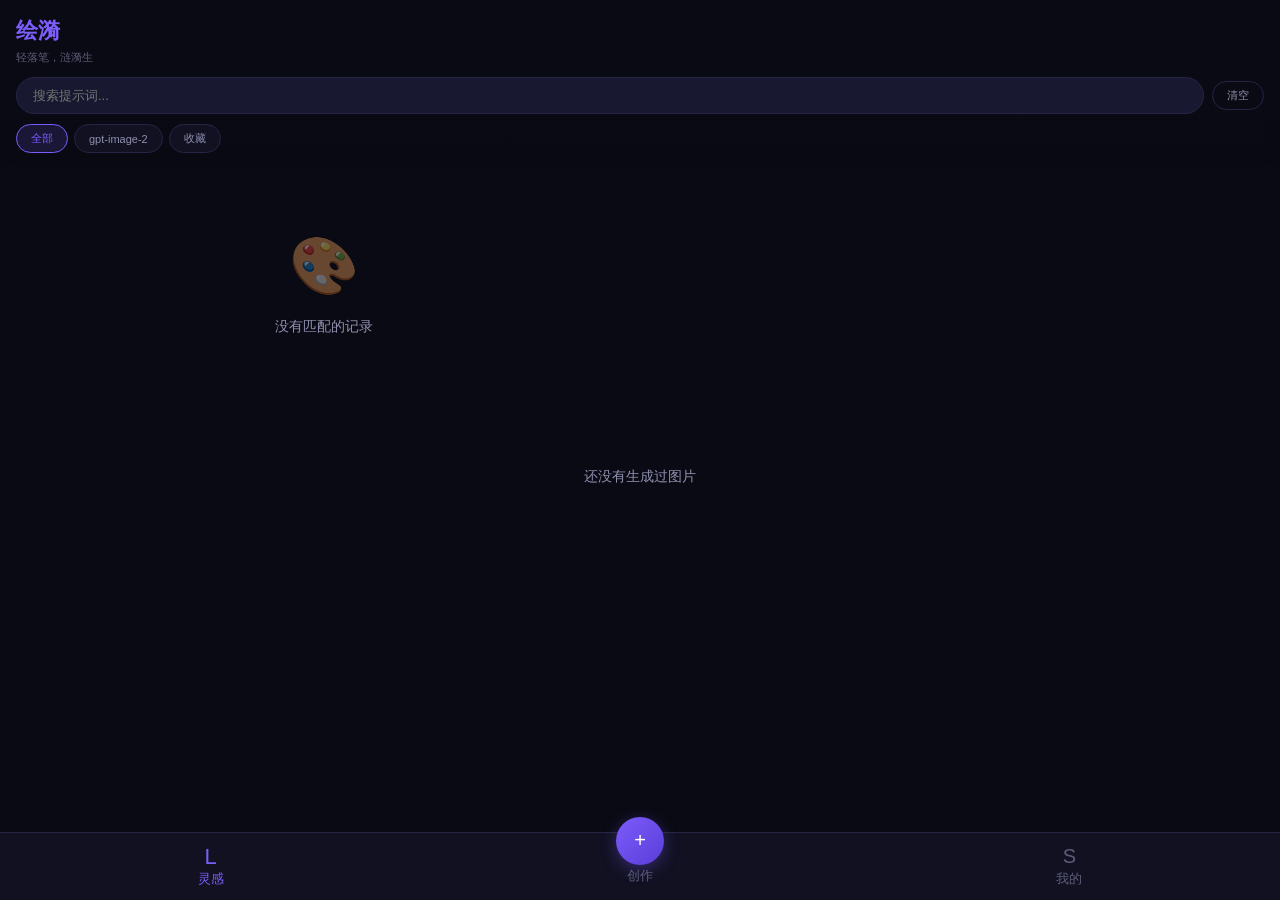
<file: index.html>
<!DOCTYPE html>
<html lang="zh-CN">
<head>
<meta charset="UTF-8">
<meta name="viewport" content="width=device-width,initial-scale=1,maximum-scale=1,user-scalable=no,viewport-fit=cover">
<title>绘漪 — AI 生图</title>
<link rel="manifest" href="/manifest.json">
<meta name="theme-color" content="#0a0a14">
<meta name="apple-mobile-web-app-capable" content="yes">
<meta name="apple-mobile-web-app-status-bar-style" content="black-translucent">
<meta name="apple-mobile-web-app-title" content="绘漪">
<meta name="mobile-web-app-capable" content="yes">
<link rel="apple-touch-icon" href="/icon-192.png">
<link rel="icon" type="image/png" sizes="192x192" href="/icon-192.png">
<link rel="icon" type="image/png" sizes="512x512" href="/icon-512.png">
<link rel="stylesheet" href="app.css">
</head>
<body>
<div class="app">
  <div class="tab-content" id="tabContent">
    <div class="tab-panel active" id="tab-inspire">
      <div class="inspire-header">
        <h1>绘漪</h1>
        <p class="subtitle">轻落笔，涟漪生</p>
        <div class="inspire-search-row">
          <input class="inspire-search" id="searchInput" placeholder="搜索提示词...">
          <button class="clear-btn" id="clearHistory">清空</button>
        </div>
        <div class="inspire-filter-row" id="filterRow">
          <button class="filter-chip active" data-model="all">全部</button>
          <button class="filter-chip" data-model="gpt-image-2">gpt-image-2</button>
          
          <button class="filter-chip" data-tab="favs" id="favFilter">收藏</button>
        </div>
      </div>
      <div class="waterfall" id="historyGrid"></div>
      <div class="empty-state" id="emptyState"><p>还没有生成过图片</p></div>
    </div>
    <div class="tab-panel" id="tab-create">
      <div class="create-scroll">
        <h2>创作</h2>
        <textarea id="prompt" placeholder="描述你想生成的图片..." style="width:100%;min-height:100px;background:var(--surface2);border:1px solid var(--border);border-radius:12px;padding:12px;color:var(--text);font-size:14px;resize:none;font-family:inherit"></textarea>
        <div style="display:flex;gap:6px;margin-top:6px">
          <input id="batchCount" type="number" value="1" min="1" max="10" style="width:50px;background:var(--surface2);border:1px solid var(--border);border-radius:8px;padding:6px;color:var(--text);text-align:center">
          <span style="font-size:12px;color:var(--text2);line-height:32px">张</span>
        </div>
        <input id="negativePrompt" placeholder="不想出现的元素..." style="width:100%;background:var(--surface2);border:1px solid var(--border);border-radius:12px;padding:10px;color:var(--text);font-size:12px;margin-top:6px;font-family:inherit">
        <div class="ref-grid" id="refImages"></div>
        <div style="display:flex;gap:6px;margin-top:6px">
          <button id="refUploadBtn" style="flex:1;padding:8px;border:1px solid var(--border);border-radius:20px;background:var(--surface2);color:var(--text2);cursor:pointer">选择图片</button>
          <button id="refCameraBtn" style="flex:1;padding:8px;border:1px solid var(--border);border-radius:20px;background:var(--surface2);color:var(--text2);cursor:pointer">拍照</button>
        </div>
        <input id="refUrlInput" placeholder="或输入图片URL" style="width:100%;background:var(--surface2);border:1px solid var(--border);border-radius:12px;padding:10px;color:var(--text);font-size:12px;margin-top:6px;font-family:inherit">
        <button id="refUrlAdd" style="padding:6px 12px;border:1px solid var(--border);border-radius:16px;background:var(--surface2);color:var(--text2);cursor:pointer;margin-top:6px">添加URL</button>
        <input id="refInput" type="file" accept="image/*" multiple hidden>
        <div class="ds-card" style="margin-top:8px">
          <div class="ds-header" id="dsToggle">DeepSeek AI <span id="dsArrow">▶</span></div>
          <div class="ds-body" id="dsBody">
            <input id="dsApiKey" placeholder="DS API Key" style="width:100%;background:var(--surface2);border:1px solid var(--border);border-radius:8px;padding:8px;color:var(--text);font-size:12px;margin-top:6px;font-family:inherit">
            <div style="display:flex;gap:6px;margin-top:6px">
              <button id="dsTranslateBtn" style="flex:1;padding:6px;border:1px solid var(--border);border-radius:16px;background:var(--surface2);color:var(--text2);cursor:pointer">翻译</button>
              <button id="dsEnhanceBtn" style="flex:1;padding:6px;border:1px solid var(--border);border-radius:16px;background:var(--surface2);color:var(--text2);cursor:pointer">增强</button>
              <button id="dsAutoBtn" style="flex:1;padding:6px;border:1px solid var(--border);border-radius:16px;background:var(--surface2);color:var(--text2);cursor:pointer">自动</button>
            </div>
          </div>
        </div>
        <div id="tasksSection" style="display:none;margin-top:8px"><div class="tasks-grid" id="tasksGrid"></div></div>
        <button id="generateBtn" style="width:100%;padding:14px;margin-top:12px;background:linear-gradient(135deg,#7c5cfc,#5a3ed8);border:none;border-radius:28px;color:#fff;font-size:15px;font-weight:700;cursor:pointer">生成图片</button>
      </div>
    </div>
    <div class="tab-panel" id="tab-settings">
      <div class="settings-scroll">
        <h2>我的</h2>
        <div class="settings-card"><label>API Key</label><input id="apiKey" type="password" placeholder="sk-..." autocomplete="off"><button id="keyToggle">显示</button></div>
        <button id="themeBtn" style="padding:8px 16px;border:1px solid var(--border);border-radius:20px;background:var(--surface2);color:var(--text);cursor:pointer">切换主题</button>
        <div id="failedSection" style="display:none"><div class="failed-list" id="failedList"></div><button id="clearFailed">清空失败</button></div>
      </div>
    </div>
  </div>
  <nav class="bottom-nav">
    <button class="nav-item active" data-tab="inspire"><span class="nav-icon">L</span><span>灵感</span></button>
    <button class="nav-item create-tab" data-tab="create"><span class="nav-icon">+</span><span>创作</span></button>
    <button class="nav-item" data-tab="settings"><span class="nav-icon">S</span><span>我的</span></button>
  </nav>
  <div class="viewer-overlay" id="viewer"><button class="viewer-close" id="viewerClose">X</button><img id="viewerImg"><button class="viewer-download" id="viewerDownload">下载</button></div>
  <div class="toast-container" id="toasts"></div>
</div>
<script src="app.js"></script>


<script>
if ('serviceWorker' in navigator) {
  window.addEventListener('load', function() { navigator.serviceWorker.register('/sw.js'); });
}
var dP;
window.addEventListener('beforeinstallprompt', function(e) {
  e.preventDefault();
  dP = e;
  setTimeout(function() {
    var b = document.createElement('div');
    b.style.cssText = 'position:fixed;bottom:90px;left:50%;transform:translateX(-50%);background:linear-gradient(135deg,#7c5cfc,#5a3ed8);color:#fff;padding:12px 22px;border-radius:24px;font-size:13px;font-weight:600;z-index:2001;cursor:pointer;box-shadow:0 4px 20px rgba(124,92,252,.4);animation:slideUp .4s ease;white-space:nowrap';
    b.textContent = '📲 添加到主屏幕';
    b.addEventListener('click', function() {
      if (dP) { dP.prompt(); dP = null; b.remove(); }
    });
    document.body.appendChild(b);
    setTimeout(function() { b.remove(); }, 10000);
  }, 3000);
});
</script>


<!-- Hidden elements for JS compatibility -->
<div id="sizeGrid" hidden></div>
<div id="refDropZone" hidden></div>
<span id="charCount" hidden></span>
<button id="viewerPrev" hidden></button>
<button id="viewerNext" hidden></button>
<span id="sizeVipHint" hidden></span>
<button id="dsKeyToggle" hidden></button>
<button id="negPresetsBtn" hidden></button>
<div id="negPresetsPanel" hidden></div>
<button id="negApplyBtn" hidden></button>
<select id="modelSelect" hidden></select>
<div id="enhanceBtn" hidden></div>
<div id="promptArea" hidden></div>

<!-- JS compatibility hidden elements -->
</select>
</select>
<!-- 兼容旧JS的隐藏元素 -->
<span id="taskCount" style="display:none">0</span>
<span id="failedCount" style="display:none">0</span>


</select>












<script>
// 底部 Tab 切换（移动端 v2）
document.addEventListener('DOMContentLoaded', function() {
  var navItems = document.querySelectorAll('.nav-item[data-tab]');
  var panels = document.querySelectorAll('.tab-panel');
  
  navItems.forEach(function(item) {
    item.addEventListener('click', function() {
      var tab = this.dataset.tab;
      if (!tab) return;
      
      // 更新导航激活状态
      navItems.forEach(function(n) { n.classList.remove('active'); });
      this.classList.add('active');
      
      // 切换面板
      panels.forEach(function(panel) {
        var panelId = panel.id;
        if (panelId === 'tab-' + tab) {
          panel.classList.add('active');
        } else {
          panel.classList.remove('active');
        }
      });
    });
  });
  
  console.log('[绘漪] Tab 切换已就绪，共 ' + navItems.length + ' 个导航按钮');
});
</script>

<input id="model" type="hidden" value="gpt-image-2">
</body>
</html>
</file>
<file: app.css>
*{margin:0;padding:0;box-sizing:border-box}
:root{--bg:#0a0a14;--surface:#111122;--surface2:#181830;--surface3:#1e1e3a;--border:#252545;--border2:#333358;--text:#e8e8f4;--text2:#9090b0;--text3:#5c5c78;--accent:#7c5cfc;--accent2:#5a3ed8;--accent-glow:rgba(124,92,252,.15);--success:#34d399;--error:#f87171;--warning:#fbbf24;--info:#60a5fa;--radius:14px;--radius-sm:10px;--font:system-ui,-apple-system,sans-serif;--nav-height:68px;--safe-bottom:env(safe-area-inset-bottom,0px)}
[data-theme=light]{--bg:#f2f2f7;--surface:#fff;--surface2:#f0f0f5;--surface3:#e5e5ea;--border:#dcdce0;--border2:#cfcfd4;--text:#1c1c1e;--text2:#6e6e73;--text3:#aeaeb2;--accent:#6c4de6;--accent2:#5538c4}
[data-theme=sakura]{--bg:#12101f;--surface:#1a172a;--surface2:#221e36;--surface3:#2a2640;--border:#362f52;--border2:#443c62;--text:#ede8f5;--text2:#9b8fb8;--text3:#6b5f88;--accent:#e8829a;--accent2:#d4607a}
body{font-family:var(--font);background:var(--bg);color:var(--text);min-height:100dvh;overflow-x:hidden;transition:background .3s,color .3s;-webkit-tap-highlight-color:transparent;user-select:none;-webkit-user-select:none}
::-webkit-scrollbar{display:none}
.app{display:flex;flex-direction:column;height:100dvh;overflow:hidden}
.tab-content{flex:1;overflow:hidden;position:relative}
.tab-panel{position:absolute;inset:0;overflow-y:auto;overflow-x:hidden;-webkit-overflow-scrolling:touch;opacity:0;pointer-events:none;transition:opacity .25s ease;padding-bottom:calc(var(--nav-height) + var(--safe-bottom) + 20px)}
.tab-panel.active{opacity:1;pointer-events:all;z-index:1}
.inspire-header{padding:16px 16px 8px;position:sticky;top:0;z-index:10;background:linear-gradient(180deg,var(--bg) 70%,transparent);backdrop-filter:blur(10px);-webkit-backdrop-filter:blur(10px)}
.inspire-header h1{font-size:22px;font-weight:700;background:linear-gradient(135deg,#7c5cfc,#a78bfa);-webkit-background-clip:text;-webkit-text-fill-color:transparent;margin-bottom:4px}.inspire-header .subtitle{font-size:11px;color:var(--text3)}
.inspire-search-row{display:flex;gap:8px;margin-top:12px;align-items:center}
.inspire-search{flex:1;background:var(--surface2);border:1px solid var(--border);border-radius:24px;padding:10px 16px;color:var(--text);font-size:13px;outline:none}
.inspire-search:focus{border-color:var(--accent)}
.inspire-filter-row{display:flex;gap:6px;margin-top:10px;overflow-x:auto;padding-bottom:4px;flex-wrap:nowrap}
.inspire-filter-row::-webkit-scrollbar{display:none}
.filter-chip{padding:6px 14px;border:1px solid var(--border);border-radius:20px;background:var(--surface);color:var(--text2);font-size:11px;cursor:pointer;white-space:nowrap;transition:all .2s;flex-shrink:0}
.filter-chip.active{border-color:var(--accent);color:var(--accent);background:var(--accent-glow)}
.waterfall{display:grid;grid-template-columns:repeat(2,1fr);gap:10px;padding:8px 12px}
.waterfall-card{background:var(--surface);border:1px solid var(--border);border-radius:var(--radius);overflow:hidden;transition:all .2s;position:relative}
.waterfall-card:active{transform:scale(.97)}
.waterfall-card .card-img{width:100%;aspect-ratio:1;background:var(--surface2);position:relative;overflow:hidden;cursor:pointer}
.waterfall-card .card-img img{width:100%;height:100%;object-fit:cover;display:block}
.waterfall-card .card-info{padding:10px 12px}
.waterfall-card .card-prompt{font-size:11px;color:var(--text);line-height:1.4;display:-webkit-box;-webkit-line-clamp:2;-webkit-box-orient:vertical;overflow:hidden}
.waterfall-card .card-meta{font-size:10px;color:var(--text3);margin-top:6px;display:flex;justify-content:space-between}
.waterfall-card .card-fav{position:absolute;top:6px;right:6px;width:26px;height:26px;border-radius:50%;background:rgba(0,0,0,.4);border:none;color:#fff;font-size:12px;cursor:pointer;display:flex;align-items:center;justify-content:center;z-index:2;opacity:0;transition:opacity .2s}
.waterfall-card:active .card-fav{opacity:1}
.waterfall-card .card-fav.faved{opacity:1;color:#fbbf24}
.empty-state{display:flex;flex-direction:column;align-items:center;justify-content:center;padding:60px 20px;color:var(--text2);text-align:center}
.empty-state .icon{font-size:56px;margin-bottom:16px;opacity:.4}
.empty-state p{font-size:14px;line-height:1.6}
.create-scroll{padding:16px;display:flex;flex-direction:column;gap:14px}
.create-header{display:flex;align-items:center;justify-content:space-between}
.create-header h2{font-size:20px;font-weight:700}
.create-header .theme-btn{width:36px;height:36px;border-radius:50%;border:1px solid var(--border);background:var(--surface);font-size:16px;cursor:pointer;display:flex;align-items:center;justify-content:center}
.prompt-card{background:var(--surface);border:1px solid var(--border);border-radius:var(--radius);overflow:hidden}
.prompt-card textarea{width:100%;min-height:120px;background:transparent;border:none;padding:16px;color:var(--text);font-size:15px;line-height:1.6;resize:none;outline:none;font-family:inherit}
.prompt-card textarea::placeholder{color:var(--text3)}
.prompt-card .prompt-footer{display:flex;justify-content:space-between;align-items:center;padding:8px 16px 12px;border-top:1px solid var(--border)}
.prompt-card .char-count{font-size:11px;color:var(--text3)}
.prompt-card .batch-row{display:flex;align-items:center;gap:6px;font-size:12px;color:var(--text2)}
.prompt-card .batch-row input{width:40px;background:var(--surface2);border:1px solid var(--border);border-radius:8px;padding:4px 6px;color:var(--text);font-size:12px;text-align:center;outline:none}
.neg-card{background:var(--surface);border:1px solid var(--border);border-radius:var(--radius);padding:14px 16px}
.neg-card .neg-header{display:flex;align-items:center;gap:8px;margin-bottom:10px}
.neg-card .neg-header .neg-icon{font-size:16px}
.neg-card .neg-header label{font-size:12px;font-weight:600;color:var(--text2)}
.neg-card .neg-chips{display:flex;flex-wrap:wrap;gap:6px;margin-top:8px}
.neg-chip{display:inline-block;padding:4px 10px;font-size:10px;color:var(--text2);background:var(--surface2);border:1px solid var(--border);border-radius:20px;cursor:pointer;transition:all .15s}
.neg-chip.selected{border-color:var(--accent);color:var(--accent);background:var(--accent-glow)}
.neg-card textarea,.neg-card input{width:100%;background:var(--surface2);border:1px solid var(--border);border-radius:var(--radius-sm);padding:10px 12px;color:var(--text);font-size:12px;outline:none;resize:none;min-height:36px;font-family:inherit}
.settings-row{display:flex;gap:8px;flex-wrap:nowrap;overflow-x:auto;padding-bottom:4px}
.settings-row::-webkit-scrollbar{display:none}
.setting-chip{padding:8px 14px;border:1px solid var(--border);border-radius:20px;background:var(--surface);color:var(--text2);font-size:11px;cursor:pointer;white-space:nowrap;transition:all .2s;flex-shrink:0;display:flex;align-items:center;gap:4px}
.setting-chip.active{border-color:var(--accent);color:var(--accent);background:var(--accent-glow)}
.inspire-card{background:var(--surface);border:1px solid var(--border);border-radius:var(--radius);padding:14px 16px}
.inspire-card .card-title{font-size:12px;font-weight:600;color:var(--text2);margin-bottom:8px;display:flex;align-items:center;gap:6px}
.ref-card{background:var(--surface);border:1px solid var(--border);border-radius:var(--radius);padding:14px 16px}
.ref-card .ref-label{font-size:12px;font-weight:600;color:var(--text2);margin-bottom:10px}
.ref-card .ref-grid{display:flex;flex-wrap:wrap;gap:8px}
.ref-img-slot{width:60px;height:60px;border:2px dashed var(--border);border-radius:var(--radius-sm);cursor:pointer;display:flex;align-items:center;justify-content:center;overflow:hidden;position:relative;flex-shrink:0}
.ref-img-slot img{width:100%;height:100%;object-fit:cover}
.ref-img-slot .add-icon{font-size:22px;color:var(--text2)}
.ref-img-slot .remove-btn{position:absolute;top:1px;right:1px;width:16px;height:16px;background:rgba(0,0,0,.7);border-radius:50%;color:#fff;font-size:8px;cursor:pointer;display:flex;align-items:center;justify-content:center;border:none;opacity:0}
.ref-img-slot:active .remove-btn{opacity:1}
.ref-card .ref-actions{display:flex;gap:6px;margin-top:10px}
.ref-card .ref-actions button{flex:1;padding:8px;border:1px solid var(--border);border-radius:20px;background:var(--surface2);color:var(--text2);font-size:11px;cursor:pointer;transition:all .2s}
.ref-card .ref-actions button:active{border-color:var(--accent);color:var(--accent)}
.ref-card .ref-url-row{display:flex;gap:6px;margin-top:8px}
.ref-card .ref-url-row input{flex:1;background:var(--surface2);border:1px solid var(--border);border-radius:20px;padding:8px 12px;color:var(--text);font-size:12px;outline:none}
.ds-card{background:var(--surface);border:1px solid var(--border);border-radius:var(--radius);padding:14px 16px}
.ds-card .ds-header{display:flex;align-items:center;gap:6px;cursor:pointer;font-size:12px;font-weight:600;color:var(--text2)}
.ds-card .ds-body{display:none;margin-top:10px}
.ds-card .ds-body.open{display:block}
.ds-card .ds-key-row{display:flex;gap:6px;margin-bottom:10px}
.ds-card .ds-key-row input{flex:1;background:var(--surface2);border:1px solid var(--border);border-radius:20px;padding:8px 12px;color:var(--text);font-size:12px;outline:none}
.ds-card .ds-btns{display:flex;gap:6px;flex-wrap:wrap}
.ds-card .ds-btns button{flex:1;min-width:60px;padding:8px 10px;border:1px solid var(--border);border-radius:20px;background:var(--surface2);color:var(--text2);font-size:11px;cursor:pointer}
.ds-card .ds-btns button:active{border-color:var(--accent);color:var(--accent)}
.bottom-nav{position:fixed;bottom:0;left:0;right:0;height:68px;padding-bottom:env(safe-area-inset-bottom,0px);background:var(--surface);border-top:1px solid var(--border);display:flex;align-items:center;justify-content:space-around;z-index:200;backdrop-filter:blur(20px)}
.nav-item{display:flex;flex-direction:column;align-items:center;gap:2px;padding:6px 12px;border:none;background:none;color:var(--text3);cursor:pointer;transition:all .2s;min-width:56px}
.nav-item.active{color:var(--accent)}.nav-item .nav-icon{font-size:20px;transition:transform .2s}
.nav-item.active .nav-icon{transform:scale(1.1)}.nav-item .nav-label{font-size:10px;font-weight:500}
.nav-item.create-tab{position:relative;top:-16px}
.nav-item.create-tab .nav-icon{width:48px;height:48px;border-radius:50%;background:linear-gradient(135deg,#7c5cfc,#5a3ed8);display:flex;align-items:center;justify-content:center;font-size:20px;color:#fff;box-shadow:0 4px 16px rgba(124,92,252,.35)}
.viewer-overlay{position:fixed;inset:0;background:rgba(0,0,0,.95);display:flex;align-items:center;justify-content:center;z-index:1000;opacity:0;pointer-events:none;transition:opacity .3s}
.viewer-overlay.active{opacity:1;pointer-events:all}
.viewer-overlay img{max-width:94vw;max-height:80vh;object-fit:contain;border-radius:8px}
.viewer-close{position:fixed;top:16px;right:16px;width:36px;height:36px;border-radius:50%;background:rgba(255,255,255,.15);border:none;color:#fff;font-size:18px;cursor:pointer;z-index:1001}
.viewer-download{position:fixed;bottom:88px;left:50%;transform:translateX(-50%);padding:10px 28px;background:linear-gradient(135deg,#7c5cfc,#5a3ed8);border:none;border-radius:24px;color:#fff;font-size:14px;font-weight:600;cursor:pointer;z-index:1001}
.viewer-nav{position:fixed;top:50%;transform:translateY(-50%);width:40px;height:40px;border-radius:50%;background:rgba(255,255,255,.1);border:none;color:#fff;font-size:18px;cursor:pointer;z-index:1001;display:flex;align-items:center;justify-content:center}.viewer-nav.prev{left:10px}.viewer-nav.next{right:10px}
.toast-container{position:fixed;top:20px;right:20px;z-index:2000;display:flex;flex-direction:column;gap:8px;pointer-events:none}
.toast{padding:12px 20px;border-radius:10px;font-size:13px;color:#fff;animation:slideIn .3s ease}.toast.error{background:var(--error)}.toast.success{background:var(--success)}.toast.info{background:var(--accent)}
@keyframes slideIn{from{transform:translateX(100%);opacity:0}to{transform:translateX(0);opacity:1}}
.settings-scroll{padding:16px;display:flex;flex-direction:column;gap:14px}
.settings-card{background:var(--surface);border:1px solid var(--border);border-radius:var(--radius);padding:16px}
.settings-card label{display:block;font-size:11px;font-weight:600;color:var(--text2);margin-bottom:8px}
.settings-card input,.settings-card select{width:100%;background:var(--surface2);border:1px solid var(--border);border-radius:var(--radius-sm);padding:10px 14px;color:var(--text);font-size:13px;outline:none;font-family:inherit}
.settings-card input:focus{border-color:var(--accent)}
.settings-card .key-row{display:flex;gap:6px}.settings-card .key-row input{flex:1}
.settings-card .key-row button{padding:10px 14px;border:1px solid var(--border);border-radius:var(--radius-sm);background:var(--surface2);color:var(--text2);cursor:pointer;font-size:13px}
.settings-card .key-link{display:inline-block;margin-top:6px;font-size:11px;color:var(--accent);text-decoration:none}
.size-grid{display:grid;grid-template-columns:repeat(3,1fr);gap:6px}.size-btn{padding:8px 4px;border:1px solid var(--border);border-radius:var(--radius-sm);background:var(--surface2);color:var(--text2);font-size:10px;cursor:pointer;text-align:center}
.size-btn.active{border-color:var(--accent);color:var(--accent);background:var(--accent-glow)}
.node-row{display:flex;gap:6px}.node-btn{flex:1;padding:8px;border:1px solid var(--border);border-radius:20px;background:var(--surface2);color:var(--text2);font-size:12px;cursor:pointer;text-align:center}.node-btn.active{border-color:var(--accent);color:var(--accent);background:var(--accent-glow)}
.failed-list{display:flex;flex-direction:column;gap:10px}.failed-item{background:var(--surface);border:1px solid var(--border);border-left:3px solid var(--error);border-radius:var(--radius-sm);padding:14px 16px}
.clear-btn{background:none;border:1px solid var(--border);border-radius:16px;padding:6px 14px;color:var(--text2);font-size:11px;cursor:pointer}
@keyframes spin{to{transform:rotate(360deg)}}.loading-spinner{width:24px;height:24px;border:2px solid var(--border);border-top-color:var(--accent);border-radius:50%;animation:spin .8s infinite;margin:0 auto}
@keyframes slideUp{from{transform:translateX(-50%) translateY(100px);opacity:0}to{transform:translateX(-50%) translateY(0);opacity:1}}
</file>
